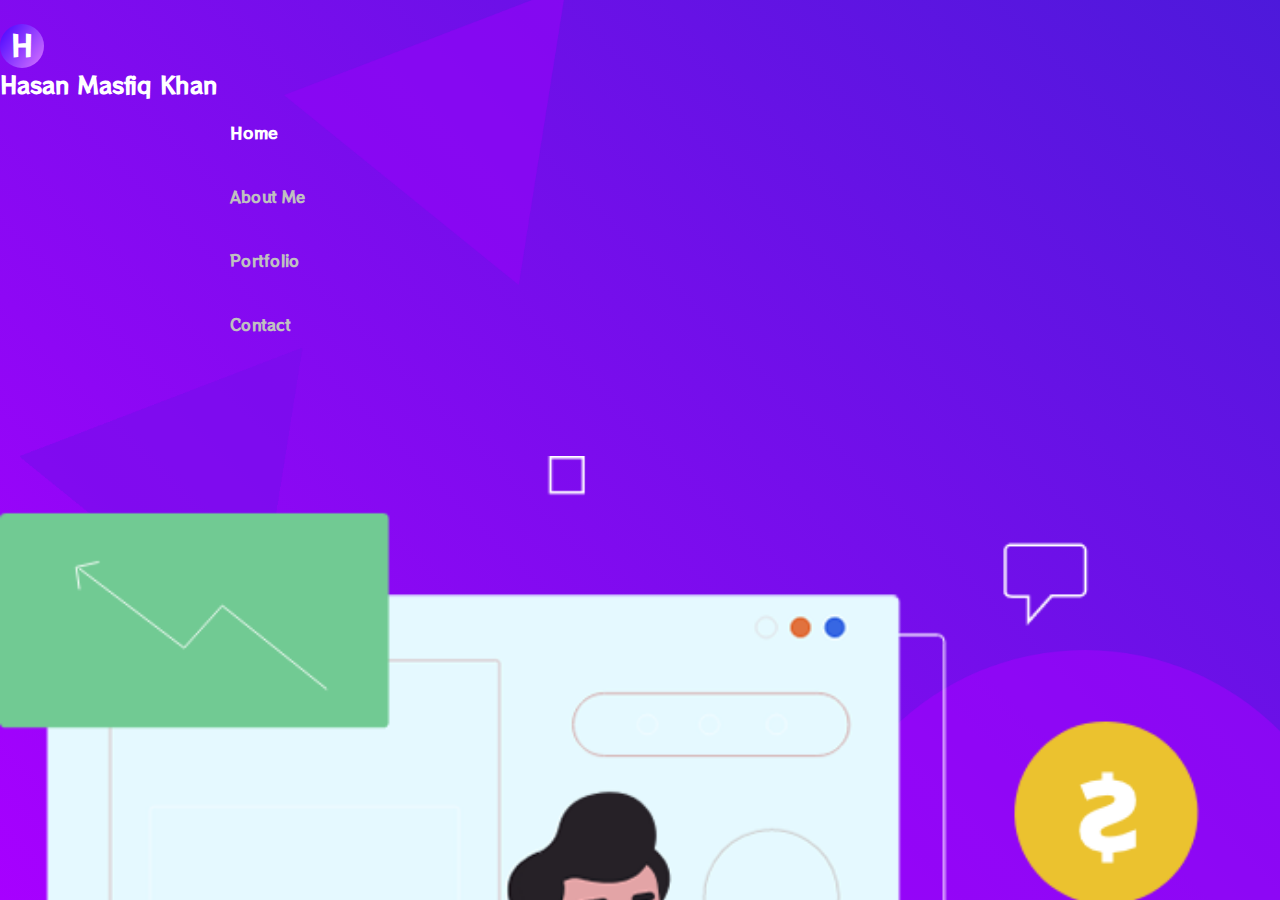
<file: index.html>
<!DOCTYPE html>
<html lang="en">

<head>
    <meta charset="UTF-8">
    <meta http-equiv="X-UA-Compatible" content="IE=edge">
    <meta name="viewport" content="width=device-width, initial-scale=1.0">
    <title>Dip's Website.com/Envato Theme-6</title>
    <!-- poppins google font -->
    <link rel="preconnect" href="https://fonts.gstatic.com">
    <link href="https://fonts.googleapis.com/css2?family=Poppins:wght@100;200;300;400;500;600;700;800;900&display=swap"
        rel="stylesheet">
    <link rel="preconnect" href="https://fonts.gstatic.com">
    <link href="https://fonts.googleapis.com/css2?family=RocknRoll+One&display=swap" rel="stylesheet">
    <!-- bootstrap -->
    <link rel="stylesheet" href="https://stackpath.bootstrapcdn.com/bootstrap/5.0.0-alpha1/css/bootstrap.min.css"
        integrity="sha384-r4NyP46KrjDleawBgD5tp8Y7UzmLA05oM1iAEQ17CSuDqnUK2+k9luXQOfXJCJ4I" crossorigin="anonymous">
    <!-- font-awesome -->
    <link rel="stylesheet" href="https://cdnjs.cloudflare.com/ajax/libs/font-awesome/5.15.3/css/all.min.css">
    <!-- main css -->
    <link rel="stylesheet" href="style.css">
</head>

<body>

    <div class="home-page">
        <img src="img/triangle-top.png" class="triangel1">
        <img src="img/triangle-left.png" class="triangel2">
        <img src="img/circle.png" class="circle">
        <section class="header-section">
            <div class="container">
                <div class="row">
                    <div class="col-lg-6">
                        <div class="header-left d-flex">
                            <div class="logo">H</div>
                            <h3 class="logo-text">Hasan <span>Masfiq Khan</span></h3>
                        </div>
                    </div>
                    <div class="col-lg-6">
                        <div class="header-menu d-flex">
                            <ul class="d-flex">
                                <li><a href="index.html" class="active-nav">Home</a></li>
                                <li><a href="about.html">About Me</a></li>
                                <li><a href="portfolio.html">Portfolio</a></li>
                                <li><a href="contact.html">Contact</a></li>
                            </ul>
                        </div>
                    </div>
                </div>
            </div>
        </section>


        <section class="home-banner">
            <div class="container">
                <div class="row">
                    <div class="col -lg-6">
                        <div class="banner-img">
                            <img src="img/man.png">
                            <img src="img/elements.png" class="elements">
                        </div>
                    </div>
                    <div class="col -lg-6">
                        <div class="banner-text">
                            <h1>Creative Web <br> <span>Developer</span></h1>
                            <p>I am passionate and self learned Frontend Web Developer. Learning and developing secure,
                                efficient and scalable web applications.I can work almost front-end using CSS framework.
                            </p>
                            <a href="about.html" class="btn-1">About me more</a>
                            <a href="contact.html" class="btn-1">Hire Me</a>
                        </div>
                    </div>
                </div>
            </div>
        </section>

        <script src="https://apps.elfsight.com/p/platform.js" defer></script>
        <div class="elfsight-app-4aa6eeb8-b674-4526-a12d-dab506478890"></div>
    </div>
</body>

</html>
</file>
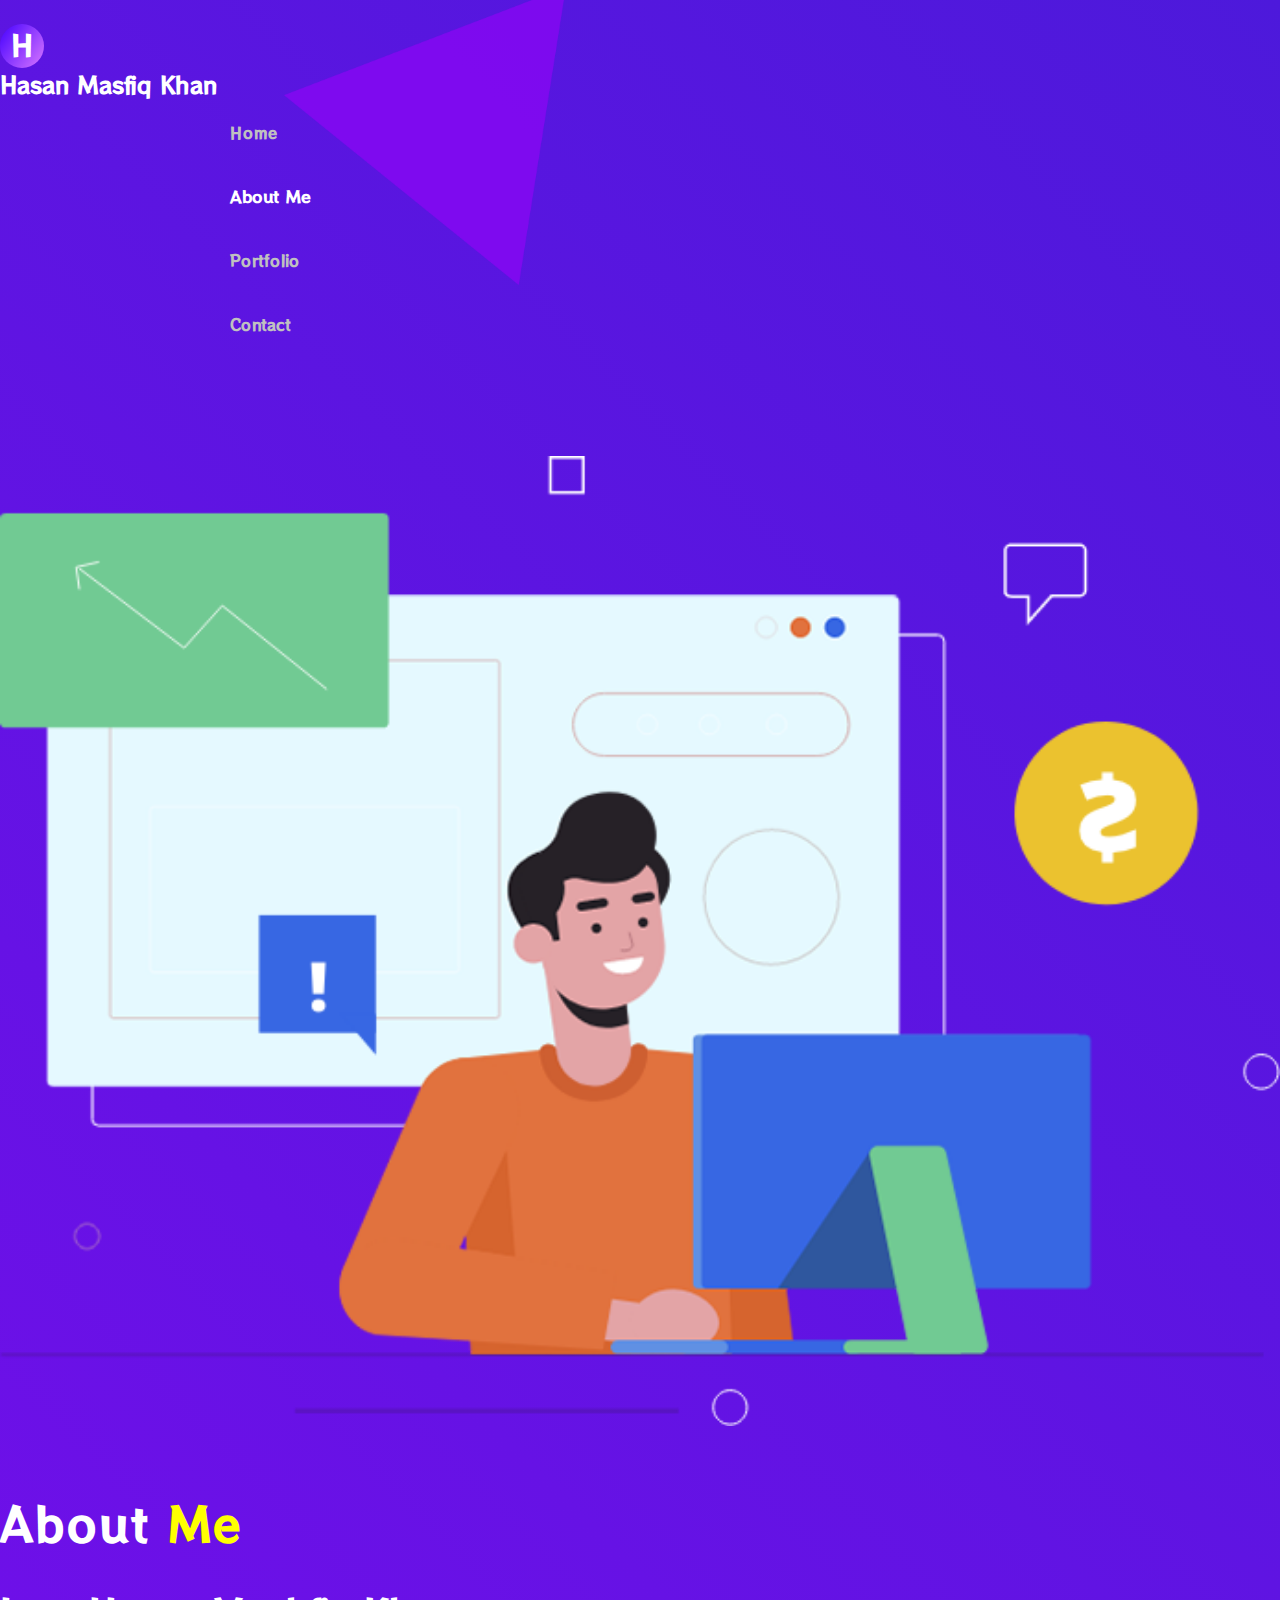
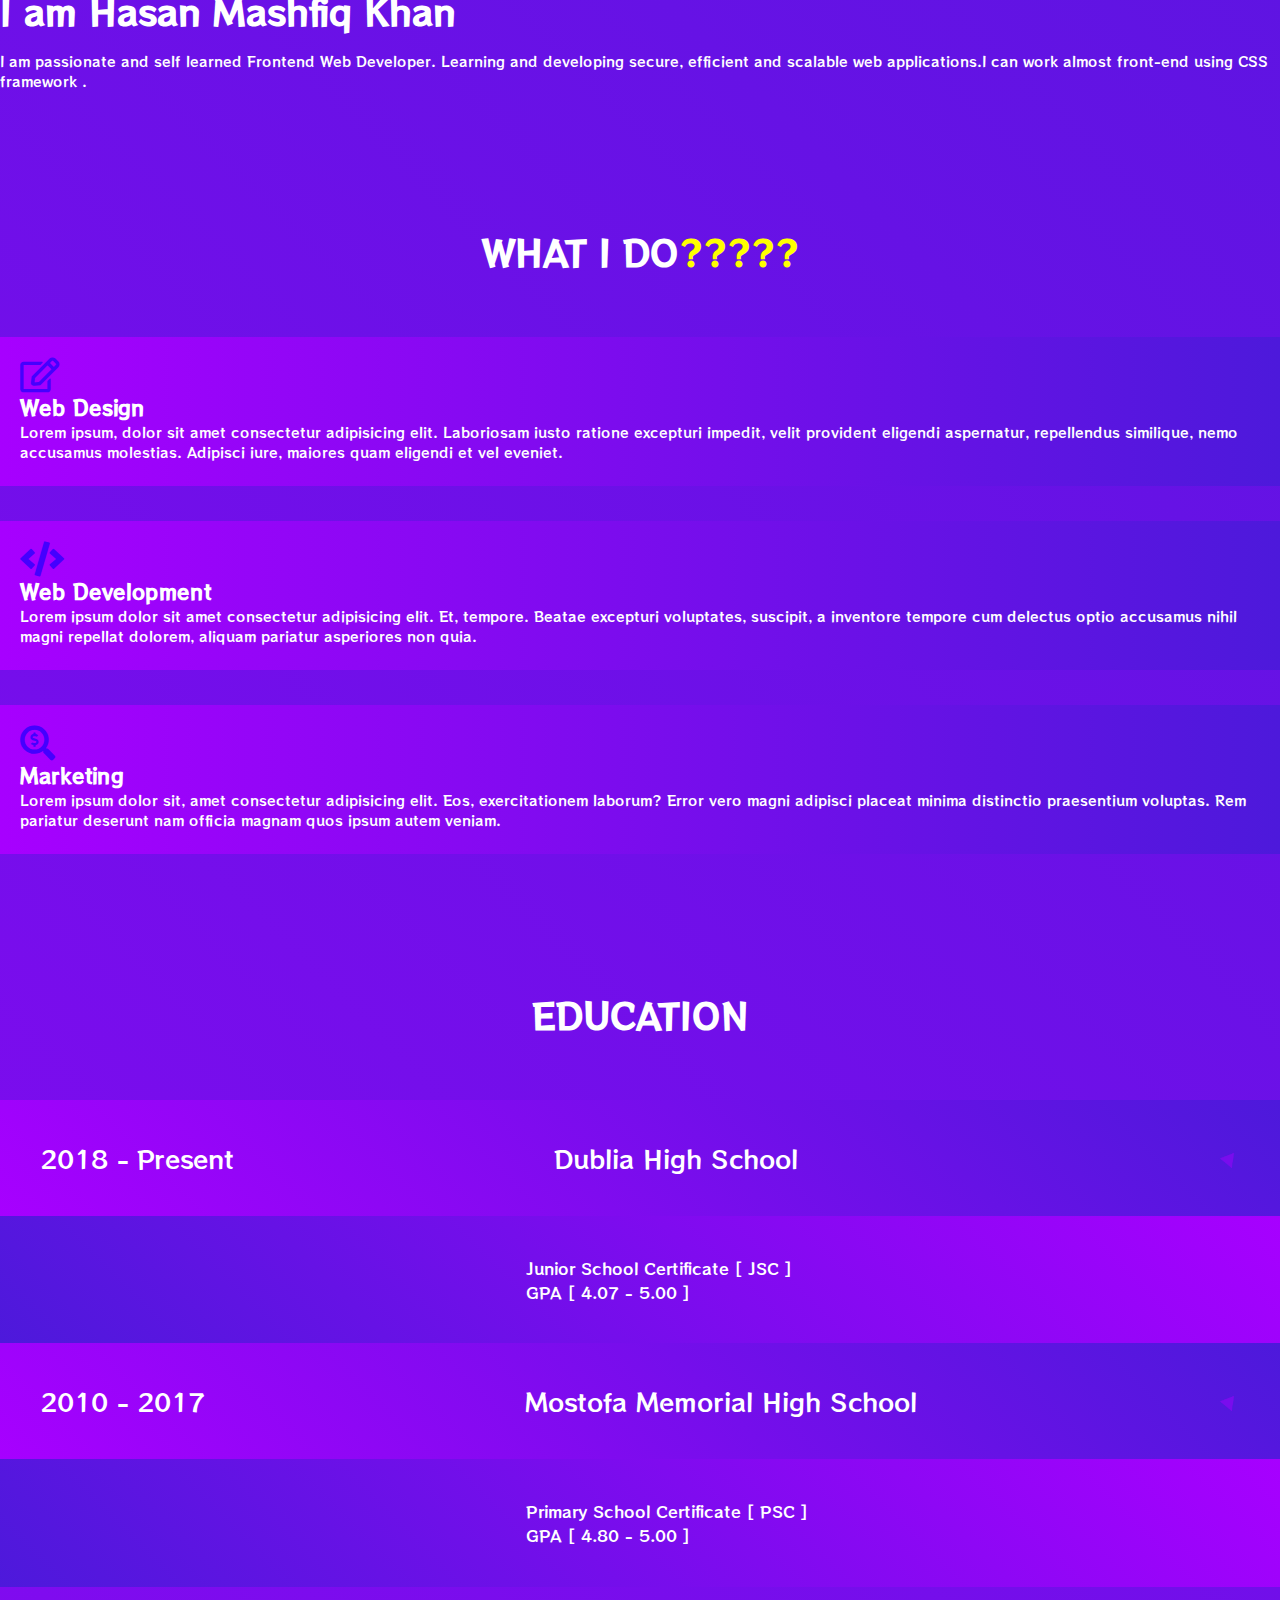
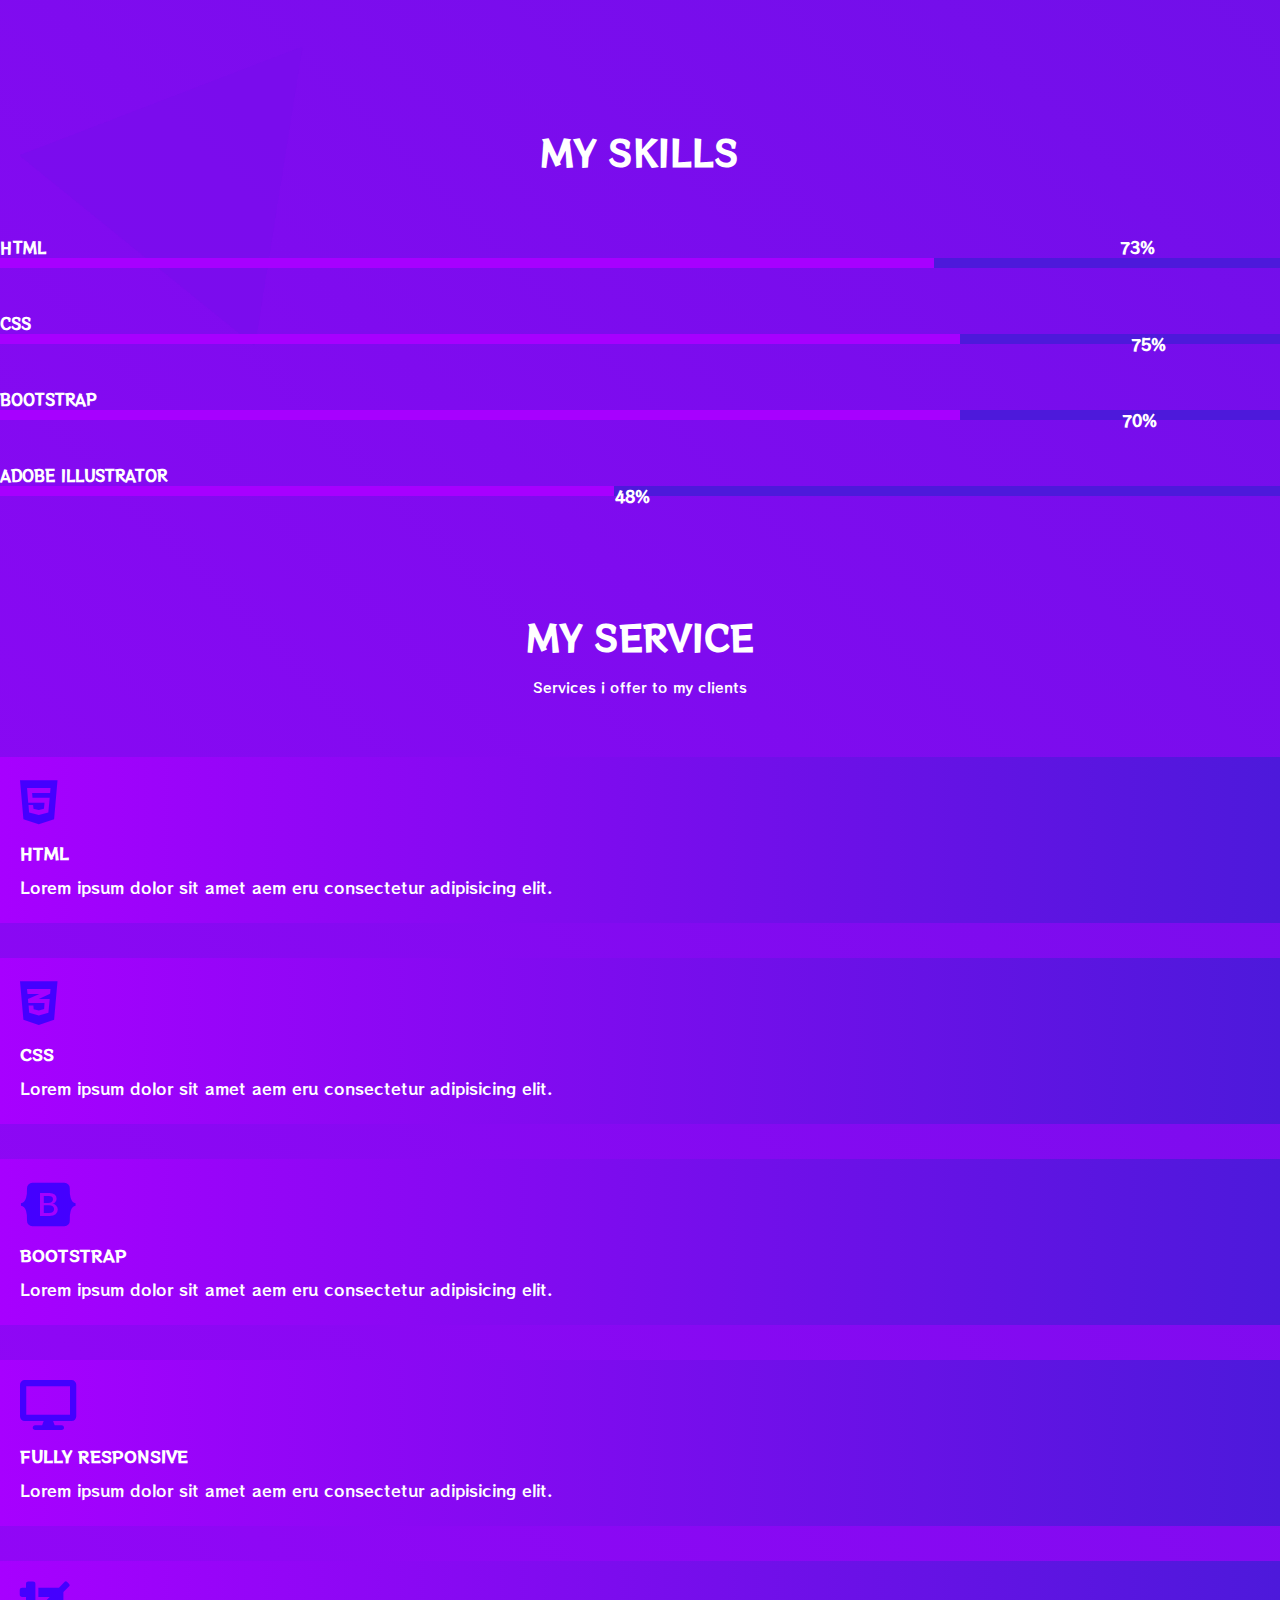
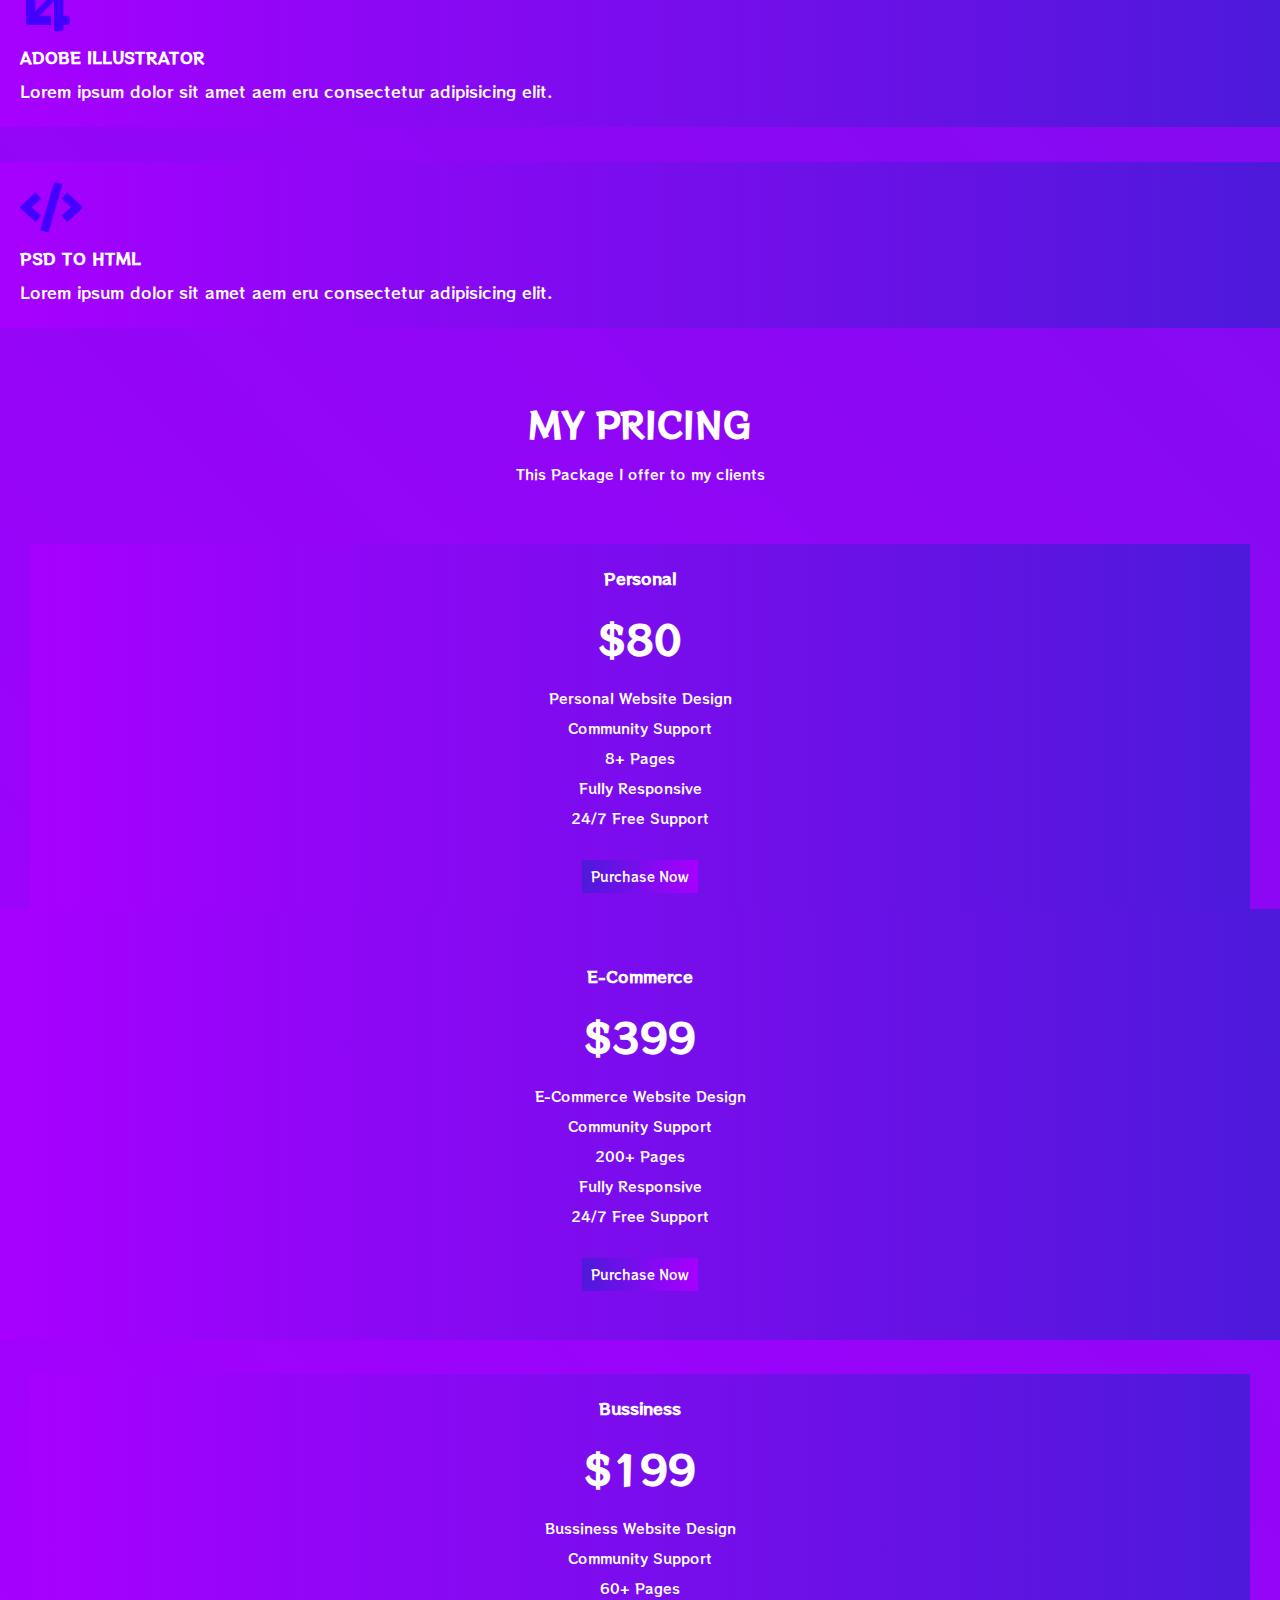
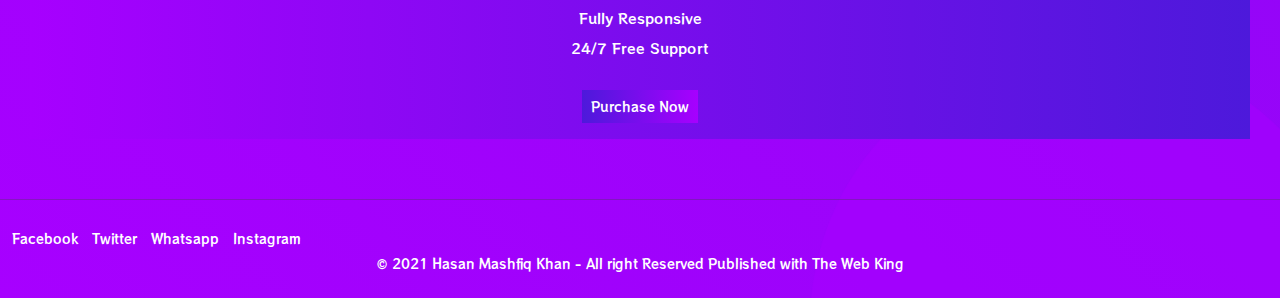
<file: about.html>
<!DOCTYPE html>
<html lang="en">
<head>
    <meta charset="UTF-8">
    <meta http-equiv="X-UA-Compatible" content="IE=edge">
    <meta name="viewport" content="width=device-width, initial-scale=1.0">
    <title>Dip's Website.com/Envato Theme-6</title>
    <!-- poppins google font -->
    <link rel="preconnect" href="https://fonts.gstatic.com">
    <link href="https://fonts.googleapis.com/css2?family=Poppins:wght@100;200;300;400;500;600;700;800;900&display=swap" rel="stylesheet">
    <link rel="preconnect" href="https://fonts.gstatic.com">
    <link href="https://fonts.googleapis.com/css2?family=RocknRoll+One&display=swap" rel="stylesheet"> 
      <!-- bootstrap -->
      <link rel="stylesheet" href="https://stackpath.bootstrapcdn.com/bootstrap/5.0.0-alpha1/css/bootstrap.min.css" integrity="sha384-r4NyP46KrjDleawBgD5tp8Y7UzmLA05oM1iAEQ17CSuDqnUK2+k9luXQOfXJCJ4I" crossorigin="anonymous">
      <link href="https://cdn.jsdelivr.net/npm/bootstrap@5.0.0-beta3/dist/css/bootstrap.min.css" rel="stylesheet" integrity="sha384-eOJMYsd53ii+scO/bJGFsiCZc+5NDVN2yr8+0RDqr0Ql0h+rP48ckxlpbzKgwra6" crossorigin="anonymous">
      <script src="https://cdn.jsdelivr.net/npm/bootstrap@5.0.0-beta3/dist/js/bootstrap.bundle.min.js" integrity="sha384-JEW9xMcG8R+pH31jmWH6WWP0WintQrMb4s7ZOdauHnUtxwoG2vI5DkLtS3qm9Ekf" crossorigin="anonymous"></script>
      <!-- font-awesome -->
     <link rel="stylesheet" href="https://cdnjs.cloudflare.com/ajax/libs/font-awesome/5.15.3/css/all.min.css">
     <link rel="stylesheet" href="https://pro.fontawesome.com/releases/v5.10.0/css/all.css" integrity="sha384-AYmEC3Yw5cVb3ZcuHtOA93w35dYTsvhLPVnYs9eStHfGJvOvKxVfELGroGkvsg+p" crossorigin="anonymous"/>
     
      <!-- main css -->
      <link rel="stylesheet" href="style.css">
</head>
<body>

    <div class="about-page">
        <img src="img/triangle-top.png" class="triangel1">
        <img src="img/triangle-left.png" class="triangel2">
        <img src="img/circle.png" class="circle">
       <section class="header-section">
        <div class="container">
            <div class="row">
                <div class="col-lg-6">
                    <div class="header-left d-flex">
                        <div class="logo">H</div>
                        <h3 class="logo-text">Hasan <span>Masfiq Khan</span></h3>
                    </div>
                </div>
                <div class="col-lg-6">
                    <div class="header-menu d-flex">
                        <ul class="d-flex">
                            <li><a href="index.html">Home</a></li>
                            <li><a href="about.html" class="active-nav">About Me</a></li>
                            <li><a href="portfolio.html">Portfolio</a></li>
                            <li><a href="contact.html">Contact</a></li>
                        </ul>
                    </div>
                </div>
            </div>
        </div>
    </section>


    <section class="home-banner">
        <div class="container">
            <div class="row">
                <div class="col -lg-6">
                    <div class="banner-img">
                        <img src="img/man.png">
                        <img src="img/elements.png" class="elements">
                    </div>
                </div>
                <div class="col -lg-6">
                    <div class="banner-text">
                        <h1>About <span>Me</span></h1>
                        <h2>I am Hasan  Mashfiq Khan </h2>
                        <p>I am passionate and self learned Frontend Web Developer. Learning and developing secure, efficient and scalable web applications.I can work almost front-end using CSS framework .</p>
                    </div>
                </div>
            </div>
        </div>
    </section>

    <section class="service-section">
        <div class="container">
            <div class="row">
                <div class="col-lg-12">
                    <div class="service-section-title mb-5">
                        <h1>WHAT I DO<span>?????</span></h1>
                    </div>
                </div>
            </div>
        </div>
        <div class="container mt-5">
            <div class="row">
                <div class="col-lg-6">
                    <div class="service-item d-flex">
                        <div class="service-logo">
                            <span><i class="far fa-edit"></i></span>
                        </div>
                        <div class="service-text">
                            <h3>Web Design</h3>
                            <p>Lorem ipsum, dolor sit amet consectetur adipisicing elit. Laboriosam iusto ratione excepturi impedit, velit provident eligendi aspernatur, repellendus similique, nemo accusamus molestias. Adipisci iure, maiores quam eligendi et vel eveniet.</p>
                        </div>
                    </div>
                </div>

                <div class="col-lg-6">
                    <div class="service-item d-flex">
                        <div class="service-logo">
                            <span><i class="fas fa-code"></i></span>
                        </div>
                        <div class="service-text">
                            <h3>Web Development</h3>
                            <p>Lorem ipsum dolor sit amet consectetur adipisicing elit. Et, tempore. Beatae excepturi voluptates, suscipit, a inventore tempore cum delectus optio accusamus nihil magni repellat dolorem, aliquam pariatur asperiores non quia.</p>
                        </div>
                    </div>
                </div>

                <div class="col-lg-3"></div>

                <div class="col-lg-6">
                    <div class="service-item d-flex">
                        <div class="service-logo">
                            <span><i class="fas fa-search-dollar"></i></span>
                        </div>
                        <div class="service-text">
                            <h3>Marketing</h3>
                            <p>Lorem ipsum dolor sit, amet consectetur adipisicing elit. Eos, exercitationem laborum? Error vero magni adipisci placeat minima distinctio praesentium voluptas. Rem pariatur deserunt nam officia magnam quos ipsum autem veniam.</p>
                        </div>
                    </div>
                </div>
                <div class="col-lg-3"></div>
                </div>
        </div>
    </section>

    <section  class="eductaion-section">
        <div class="container">
            <div class="service-section-title mb-5">
                <h1>EDUCATION</h1>
            </div>
            <div class="accordion accordion-flush" id="accordionFlushExample">
                <div class="accordion-item">
                  <h2 class="accordion-header" id="flush-headingOne">
                    <button class="accordion-button collapsed" type="button" data-bs-toggle="collapse" data-bs-target="#flush-collapseOne" aria-expanded="false" aria-controls="flush-collapseOne">
                        <p>2018 - Present</p>  <span >Dublia High School</span>
                    </button>
                  </h2>
                  <div id="flush-collapseOne" class="accordion-collapse collapse" aria-labelledby="flush-headingOne" data-bs-parent="#accordionFlushExample">
                    <div class="accordion-body">
                        <span>Junior School Certificate [ JSC ]</span> <br>
                        <span>GPA [ 4.07 - 5.00 ]</span>
                    </div>
                  </div>
                </div>
                <div class="accordion-item">
                  <h2 class="accordion-header" id="flush-headingTwo">
                    <button class="accordion-button collapsed" type="button" data-bs-toggle="collapse" data-bs-target="#flush-collapseTwo" aria-expanded="false" aria-controls="flush-collapseTwo">
                        <p>2010 - 2017</p> <span>Mostofa Memorial High School</span>
                    </button>
                  </h2>
                  <div id="flush-collapseTwo" class="accordion-collapse collapse" aria-labelledby="flush-headingTwo" data-bs-parent="#accordionFlushExample">
                    <div class="accordion-body">
                        <span>Primary School Certificate [ PSC ]</span> <br>
                        <span>GPA [ 4.80 - 5.00 ]</span>
                    </div>
                  </div>
                </div>
              </div>
        </div>
    </section>


    <section class="skill-section">
        <div class="container">
            <div class="service-section-title mb-5">
                <h1>MY SKILLS</h1>
            </div>
            <div class="row">
                <div class="col-lg-6">
                    <div class="skill-item">
                        <div class="skill-item-1 skill-item-2">
                            <div class="skill-name d-flex">
                                <p>HTML</p>
                                <span>73%</span>
                            </div>
                            <div class="skill-point-1"><div class="skill-point-2"></div></div>
                        </div>

                        <div class="skill-item-1 skill-item-3">
                            <div class="skill-name d-flex">
                                <p>CSS</p>
                                <span>75%</span>
                            </div>
                            <div class="skill-point-3"><div class="skill-point-4"></div></div>
                        </div>
                    </div>    
                </div>
                <div class="col-lg-6">
                 <div class="skill-item">
                    <div class="skill-item-1 skill-item-4">
                        <div class="skill-name d-flex">
                            <p>BOOTSTRAP</p>
                            <span>70%</span>
                        </div>
                        <div class="skill-point-5"><div class="skill-point-6"></div></div>
                    </div>
                    <div class="skill-item-1 skill-item-5">
                        <div class="skill-name d-flex">
                            <p>ADOBE ILLUSTRATOR</p>
                            <span>48%</span>
                        </div>
                        <div class="skill-point-7"><div class="skill-point-8"></div></div>
                    </div>
                 </div>
                </div>
            </div>
        </div>
    </section>

        <section class="service-section-2">
            <div class="container">
                <div class="service-section-title">
                    <h1>MY SERVICE</h1>
                    <p>Services i offer to my clients</p>
                </div>
                <div class="row">
                    <div class="col-lg-4">
                        <div class="service-item sib">
                            <div class="service-icon"><i class="fab fa-html5"></i></div>
                            <div class="service-name"><h4>HTML</h4></div>
                            <div class="service-title">Lorem ipsum dolor sit amet aem  eru consectetur adipisicing elit.</div>
                        </div>
                    </div>
                    <div class="col-lg-4">
                        <div class="service-item sib">
                            <div class="service-icon"><i class="fab fa-css3-alt"></i></div>
                            <div class="service-name"><h4>CSS</h4></div>
                            <div class="service-title">Lorem ipsum dolor sit amet aem  eru consectetur adipisicing elit.</div>
                        </div>
                    </div>
                    <div class="col-lg-4">
                        <div class="service-item sib">
                            <div class="service-icon"><i class="fab fa-bootstrap"></i></div>
                            <div class="service-name"><h4>BOOTSTRAP</h4></div>
                            <div class="service-title">Lorem ipsum dolor sit amet aem  eru consectetur adipisicing elit.</div>
                        </div>
                    </div>
                </div>
                <div class="row">
                    <div class="col-lg-4">
                        <div class="service-item sib">
                            <div class="service-icon"><i class="fas fa-desktop"></i></div>
                            <div class="service-name"><h4>FULLY RESPONSIVE</h4></div>
                            <div class="service-title">Lorem ipsum dolor sit amet aem  eru consectetur adipisicing elit.</div>
                        </div>
                    </div>
                    <div class="col-lg-4">
                        <div class="service-item sib">
                            <div class="service-icon"><i class="fas fa-crop"></i></div>
                            <div class="service-name"><h4>ADOBE ILLUSTRATOR</h4></div>
                            <div class="service-title">Lorem ipsum dolor sit amet aem  eru consectetur adipisicing elit.</div>
                        </div>
                    </div>
                    <div class="col-lg-4">
                        <div class="service-item sib">
                            <div class="service-icon"><i class="fas fa-code"></i></div>
                            <div class="service-name"><h4>PSD TO HTML</h4></div>
                            <div class="service-title">Lorem ipsum dolor sit amet aem  eru consectetur adipisicing elit.</div>
                        </div>
                    </div>
                </div>
            </div>
        </section>


        <section class="package-section">
            <div class="container">
                <div class="service-section-title mb-5">
                    <h1>MY PRICING</h1>
                    <p>This Package I offer to my clients</p>
                </div>
                <div class="row">
                    <div class="col-lg-4">
                        <div class="package-item pct-item-1">
                            <div class="pack-title"><p>Personal</p></div>
                            <div class="pack-price"><h3>$80</h3></div>
                            <div class="pack-item">
                                 <ul>
                                    <li>Personal Website Design</li>
                                    <li>Community Support</li>
                                    <li>8+ Pages</li>
                                    <li>Fully Responsive</li>
                                 <li>24/7 Free Support</li>
                                </ul>
                            </div>
                            <div class="pack-purchase">
                              <a href="#">Purchase Now</a>
                            </div>
                        </div>
                    </div>
                    <div class="col-lg-4">
                        <div class="package-item ">
                            <div class="pack-title"><p>E-Commerce</p></div>
                            <div class="pack-price"><h3>$399</h3></div>
                            <div class="pack-item">
                                 <ul>
                                    <li>E-Commerce Website Design</li>
                                    <li>Community Support</li>
                                    <li>200+ Pages</li>
                                    <li>Fully Responsive</li>
                                 <li>24/7 Free Support</li>
                                </ul>
                            </div>
                            <div class="pack-purchase">
                              <a href="#">Purchase Now</a>
                            </div>
                        </div>
                    </div>
                    <div class="col-lg-4">
                        <div class="package-item pct-item-1">
                            <div class="pack-title"><p>Bussiness</p></div>
                            <div class="pack-price"><h3>$199</h3></div>
                            <div class="pack-item">
                                 <ul>
                                    <li>Bussiness Website Design</li>
                                    <li>Community Support</li>
                                    <li>60+ Pages</li>
                                    <li>Fully Responsive</li>
                                 <li>24/7 Free Support</li>
                                </ul>
                            </div>
                            <div class="pack-purchase">
                              <a href="#">Purchase Now</a>
                            </div>
                        </div>
                    </div>
                </div>
            </div>
        </section>


        <section class="footer-section">
            <div class="container">
                <div class="row">
                    <div class="container">
                        <div class="row">
                           <div class="col-lg-6">
                            <div class="social-section">
                                <div class="social-icon">
                                    <ul>
                                        <li><a href="#">Facebook</a></li>
                                        <li><a href="#">Twitter</a></li>
                                        <li><a href="#">Whatsapp</a></li>
                                        <li><a href="#">Instagram</a></li>
                                    </ul>
                                </div>
                            </div>                   
                           </div>
                           <div class="col-lg-6">
                            <div class="copyright-title">
                                <p>© 2021 Hasan Mashfiq Khan - All right Reserved Published with The Web King</p>
                               </div>
                           </div>
                        </div>
                    </div>
                </div>
            </div>
        </section>
</div>
</body>
</html>
</file>
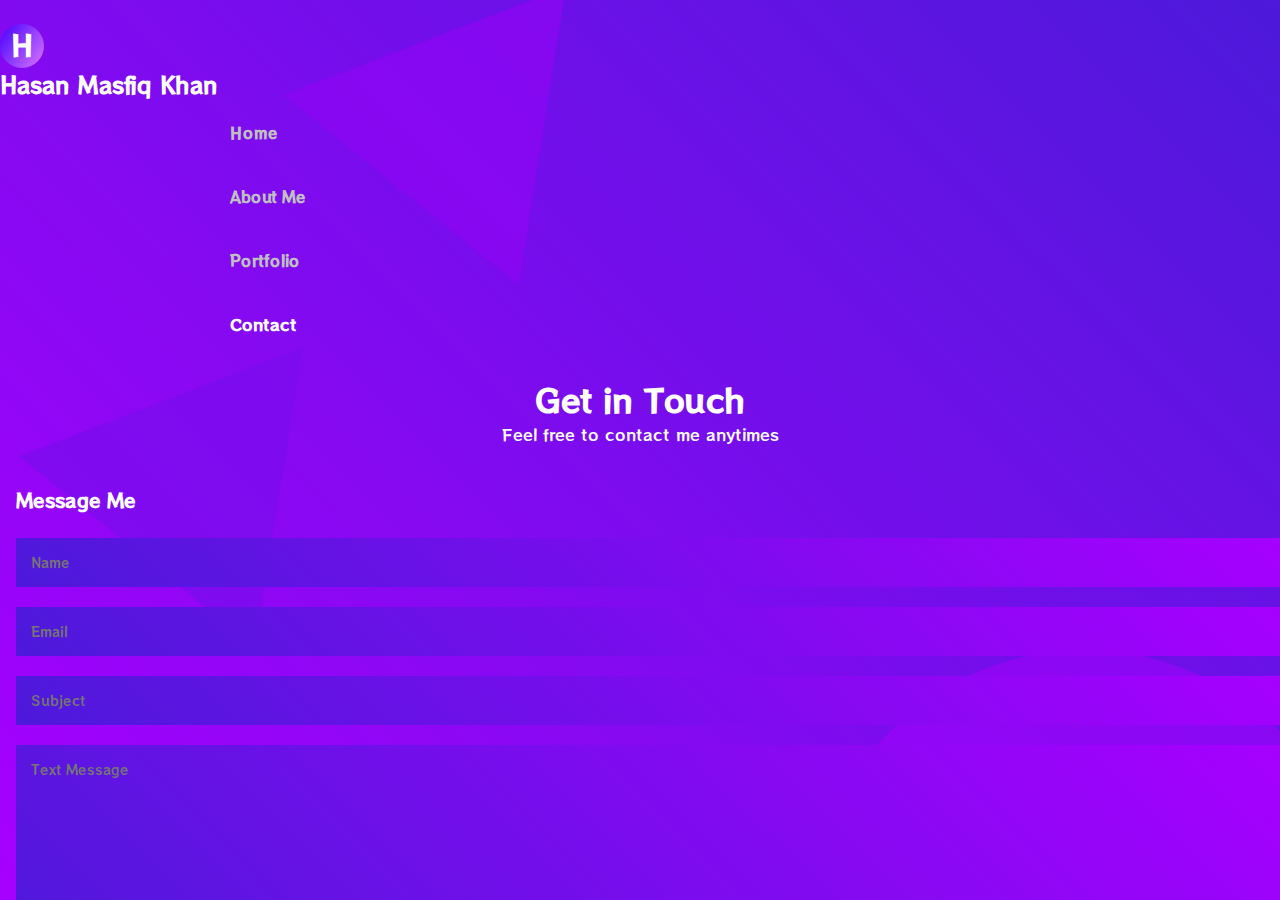
<file: contact.html>
<!DOCTYPE html>
<html lang="en">
<head>
    <meta charset="UTF-8">
    <meta http-equiv="X-UA-Compatible" content="IE=edge">
    <meta name="viewport" content="width=device-width, initial-scale=1.0">
    <title>Dip's Website.com/Envato Theme-6</title>
    <!-- poppins google font -->
    <link rel="preconnect" href="https://fonts.gstatic.com">
    <link href="https://fonts.googleapis.com/css2?family=Poppins:wght@100;200;300;400;500;600;700;800;900&display=swap" rel="stylesheet">
    <link rel="preconnect" href="https://fonts.gstatic.com">
    <link href="https://fonts.googleapis.com/css2?family=RocknRoll+One&display=swap" rel="stylesheet"> 
      <!-- bootstrap -->
      <link rel="stylesheet" href="https://stackpath.bootstrapcdn.com/bootstrap/5.0.0-alpha1/css/bootstrap.min.css" integrity="sha384-r4NyP46KrjDleawBgD5tp8Y7UzmLA05oM1iAEQ17CSuDqnUK2+k9luXQOfXJCJ4I" crossorigin="anonymous">
      <!-- font-awesome -->
     <link rel="stylesheet" href="https://cdnjs.cloudflare.com/ajax/libs/font-awesome/5.15.3/css/all.min.css">
      <!-- main css -->
      <link rel="stylesheet" href="style.css">
</head>
<body>

    <div class="home-page">
        <img src="img/triangle-top.png" class="triangel1">
        <img src="img/triangle-left.png" class="triangel2">
        <img src="img/circle.png" class="circle">
       <section class="header-section">
        <div class="container">
            <div class="row">
                <div class="col-lg-6">
                    <div class="header-left d-flex">
                        <div class="logo">H</div>
                        <h3 class="logo-text">Hasan <span>Masfiq Khan</span></h3>
                    </div>
                </div>
                <div class="col-lg-6">
                    <div class="header-menu d-flex">
                        <ul class="d-flex">
                            <li><a href="index.html">Home</a></li>
                            <li><a href="about.html">About Me</a></li>
                            <li><a href="portfolio.html">Portfolio</a></li>
                            <li><a href="contact.html" class="active-nav">Contact</a></li>
                        </ul>
                    </div>
                </div>
            </div>
        </div>
    </section>

    <section class="contact-section">
        <div class="container-fluid">
            <div class="contact-hdr">
                <h1>Get in Touch</h1>
                <p>Feel free to contact me anytimes</p>
            </div>
            <div class="row">
                <div class="col-lg-6">
                    <div class="msg-section">
                        <div class="msg-title"><h3>Message Me</h3></div>
                        <form action="#">
                           <div class="row">
                               <div class="col-lg-6">
                                <input type="text" name="name" placeholder="Name" >
                               </div>
                               <div class="col-lg-6">
                                <input type="email" name="email" placeholder="Email" >
                               </div>
                           </div>
                           <div class="row">
                               <div class="col-lg-12">
                                <input type="text" name="subject" placeholder="Subject">
                               </div>
                           </div>
                           <textarea name="message" placeholder="Text Message"></textarea>
                           <a href="#" class="btn-1 btn-2">Send Message</a>
                        </form>
                    </div>
                </div>
                <div class="col-lg-6">
                    <div class="contact-info">
                        <div class="contact-title">
                            <h3>Contact Info</h3>
                            <p>Always available for freelance work if the right project comes along, Feel free to contact me!</p>
                        </div>
                        <div class="contact-address">
                            <ul>
                                <li>
                                    <div class="contact-address-item d-flex">
                                        <div class="info-icon">
                                            <span><i class="far fa-address-card"></i></span>
                                        </div>
                                        <div class="info-details">
                                            <h6>Name</h6>
                                            <span>Hasan Mashfiq Khan</span>
                                        </div>
                                    </div>
                                </li>
                                <li>
                                    <div class="contact-address-item d-flex">
                                        <div class="info-icon">
                                            <span><i class="fas fa-map-marked-alt"></i></span>
                                        </div>
                                        <div class="info-details">
                                            <h6>Location</h6>
                                            <span>Shohid Shattar Road,Dublia,Pabna</span>
                                        </div>
                                    </div>
                                </li>
                                <li>
                                    <div class="contact-address-item d-flex">
                                        <div class="info-icon">
                                            <span><i class="fas fa-phone-alt"></i></span>
                                        </div>
                                        <div class="info-details">
                                            <h6>Call Me</h6>
                                            <span>+88 01728869102</span>
                                        </div>
                                    </div>
                                </li>
                                <li>
                                    <div class="contact-address-item d-flex">
                                        <div class="info-icon">
                                            <span><i class="fab fa-telegram-plane"></i></span>
                                        </div>
                                        <div class="info-details">
                                            <h6> Email Me</h6>
                                            <span> hasankhandip@gmail.com</span>
                                        </div>
                                    </div>
                                </li>
                            </ul>
                        </div>
                    </div>
                </div>
            </div>
        </div>
    </section>
 
</div>

</body>
</html>
</file>
<file: style.css>
*{
    margin: 0;
    padding: 0;
    font-family: 'RocknRoll One', sans-serif;
}
.home-page{
    width: 100%;
    height: 100vh;
    background: linear-gradient(45deg,#a700ff,#4d19db);
    position: relative;
    z-index: 1;
    overflow: hidden;
}
.header-section{
    padding: 20px 0;
}
.header-section .container{
    max-width: 1290px;
}
.logo{
    width: 44px;
    height: 44px;
    line-height: 42px;
    background: linear-gradient(-55deg,#d876ff,#4400ff);
    border-radius: 100px;
    text-align: center;
    color: #fff;
    font-size: 28px;
    font-weight: 800;
    margin-right: 12px;
    margin-top: 4px;
}
.logo-text {
	font-size: 22px;
	text-align: center;
	margin-bottom: 0;
	display: inline;
	margin-top: 15px;
	font-weight: 600;
	color: #fff;
    font-family: 'RocknRoll One', sans-serif;
}
.header-menu ul {
	padding-left: 230px;
}
.header-menu ul li {
    margin-right: 30px;
    padding: 20px 0;
    list-style: none;
}
.header-menu ul li a{
    text-decoration: none;
    color: rgb(192, 192, 192);
    font-size: 15px;
    transition: .5s;
    font-weight: 600;
    font-family: 'RocknRoll One', sans-serif;
}
.header-menu ul li a:hover{
    color: #fff;
}
.active-nav{
    color: #fff !important;
    font-size: 16px !important;
    font-weight: 700;
}
.btn {
	border: 2px solid #fff;
	padding: 6px 20px;
	border-radius: 30px;
	height: 30px;
	color: #fff;
	font-size: 15px;
	text-decoration: none;
}
.btn:hover{
    color: #fff;
    background:#6d42e27c;
}
.banner-text {
	margin-top: 57px;
}
.banner-img{
    position: relative;
}
.banner-img img{
    width: 100%;
}
.home-banner {
	margin-top: 80px;
}
.banner-text h1 {
	color: #fff;
	font-weight: 600;
	font-size: 45px;
	letter-spacing: 2px;
	margin-bottom: 30px;
    font-family: 'RocknRoll One', sans-serif;
    
}
.banner-text p{
    font-family: 'RocknRoll One', sans-serif;
    color: #fff;
    font-size: 14px;
    margin-bottom: 35px;
}
.banner-text span{
    color: yellow;
}
.btn-1{
	padding: 6px 20px;
	border-radius: 30px;
    background: #fff;
	color:#a700ff;
	font-size: 15px;
    font-weight: 500;
    margin-top: 20px;
    margin-right: 12px;
    text-decoration: none;
    transition: all .15s ease-in-out;
}
.btn-1:hover{
    color: rgb(226, 221, 221);
    background: linear-gradient(45deg,#a700ff,#4d19db);
}
.elements{
    position: absolute;
    top: 0;
    left: 0;
    animation: elements 2.5s linear infinite ;
}
@keyframes elements{
    0%{
        transform: translate(-15px,0px);
    }
    50%{
        transform: translate(5px,-10px);
    }
    100%{
        transform: translate(-15px,0px);
    }
}
.triangel1 {
	position: absolute;
	left: 30%;
	z-index: -1;
	top: -108px;
	transform: translateX(-25%);
	width: 400px;
	opacity: 0.7;
    animation: triangel1 2s linear infinite ;
}
@keyframes triangel1{
    0%{
        transform:translateY(2px);
    }
    50%{
        transform:translateX(25px);
    }
    100%{
        transform: translateY(2px);
    }
}
.triangel2{
    position: absolute;
    left: 20px;
    z-index: -1;
    top:50%;
    transform: translateY(-50%);
    width: 400px;
    opacity: 0.7;
    animation: triangel2 2s linear infinite ;
}
@keyframes triangel2{
    0%{
        transform:translateY(2px);
    }
    50%{
        transform:translateX(-25px);
    }
    100%{
        transform: translateY(2px);
    }
}
.circle{
    position: absolute;
    right: -80px;
    bottom: -300px;
    width: 550px;
    z-index: -1;
    opacity: 0.5;
}
/* about.html */
.about-page{
    width: 100%;
    background: linear-gradient(45deg,#a700ff,#4d19db);
    position: relative;
    z-index: 1;
    overflow: hidden;
}
.service-section {
	padding: 100px 0;
}
.service-item {
	margin-bottom: 35px;
    transition: .8s;
}
.service-item:hover .service-logo span i{
    color: #a700ff;
}
.service-section-title h1 {
	font-size: 35px;
	display: inline-block;
	position: relative;
	color: #fff;
	font-weight: 700;
}
.service-logo span i{
    color:#4400ff;
    font-size: 35px;
    margin-right: 15px;
}
.service-text h3 {
	font-size: 20px;
	font-weight: 600;
	color: #fff;
	font-family: 'RocknRoll One', sans-serif;
}
.service-text p {
	font-size: 14px;
	color: #fff;
	font-weight: 500;
    font-family: 'RocknRoll One', sans-serif;
}
.service-section-title {
	text-align: center;
	margin-bottom: 60px;
}

.service-section-title span{
    color: yellow;
}
.banner-text h2{
    font-size: 35px;
font-weight: 600;
color: #fff;
margin-bottom: 15px;
font-family: 'RocknRoll One', sans-serif;
}
.accordion-button:focus {
	z-index: 3;
	border:none;
	outline: 0;
	box-shadow:none;
}
.accordion-button span{
    margin-left: 320px;
    font-family: 'RocknRoll One', sans-serif;
}
.accordion-button p{
    margin-bottom: 0;
    font-family: 'RocknRoll One', sans-serif;
}
.accordion-button {
	position: relative;
	display: flex;
	align-items: center;
	width: 100%;
	padding: 40px 40px;
	font-size: 25px;
	color:#fff;
	text-align: left;
	background-color: #fff;
	border: 0;
	border-radius: 0;
	overflow-anchor: none;
	transition: color .15s ease-in-out,background-color .15s ease-in-out,border-color .15s ease-in-out,box-shadow .15s ease-in-out,border-radius .15s ease;
}
.accordion-button::after {
	flex-shrink: 0;
	width: 1.25rem;
	height: 1.25rem;
	margin-left: auto;
	content: "";
	background-image: url("img/triangle-left.png");
	background-repeat: no-repeat;
	background-size: 1.25rem;
	transition: transform .2s ease-in-out;
	color: #fff;
}
.accordion-item {
	margin-bottom: -1px;
	background-color: #fff;
	border: 1px solid rgba(0,0,0,.125);
}
.accordion-button {
    background: linear-gradient(45deg,#a700ff,#4d19db);
}
.accordion-button:not(.collapsed) {
	color: #fff;
	background-color: #e7f1ff;
	box-shadow: inset 0 -1px 0 rgba(0,0,0,.125);
}
.accordion-body {
    padding: 40px 40px;
	background: linear-gradient(45deg,#4d19db,#a700ff);
	color: #fff;
}
.accordion-button:not(.collapsed)::after {
	background-image: url("img/triangle-left.png");
	transform: rotate(180deg);
}
.accordion-body span{
    margin-left: 486px;
    font-family: 'RocknRoll One', sans-serif;
}
.accordion-item {
	border: none;
}
.eductaion-section {
	padding: 0 0 140px 0;
}
.skill-item-1 {
	margin-bottom: 45px;
    position: relative;
}
.skill-name p{
    width: 50%;
    text-align:left;
    font-size: 15px;
    font-weight: 600;
    color: #fff;
}
.skill-name span{
    width: 50%;
text-align: right;
font-size: 15px;
font-weight: 600;
color: #fff;
}
.skill-point-1{
    width: 100%;
    height: 10px;
    background:#4d19db;
}
.skill-point-2{
    width: 73%;
    height: 10px;
    background: #a700ff;
}
.skill-point-3{
    width: 100%;
    height: 10px;
    background:#4d19db;
}
.skill-point-4{
    width: 75%;
    height: 10px;
    background: #a700ff;
}
.skill-point-5{
    width: 100%;
    height: 10px;
    background:#4d19db;
}
.skill-point-6{
    width: 75%;
    height: 10px;
    background: #a700ff;
}
.skill-point-7{
    width: 100%;
    height: 10px;
    background:#4d19db;
}
.skill-point-8{
    width: 48%;
    height: 10px;
    background: #a700ff;
}
.skill-item-2 span {
	position: absolute;
    top: 0;
right: 125px;
}
.skill-item-3 span {
	position: absolute;
	right: 114px;
}
.skill-item-4 span {
	position: absolute;
	right: 123px;
}
.skill-item-5 span {
	position: absolute;
	left: 10px;
}
.skill-section {
	padding-bottom: 70px;
}
.service-item{
    padding: 20px;
    background:linear-gradient(90deg,#a700ff,#4d19db);
    border-bottom: 4px solid transparent;
    transition: all .15s ease-in-out;
}
.service-item:hover{
    background:linear-gradient(90deg,#4d19db,#a700ff);
    border-bottom: 4px solid #fff;
    cursor: pointer;
}
.service-item:hover .service-icon i{
    color: #a700ff;
}
.service-icon i {
	font-size: 50px;
    color:#4400ff;
}
.service-name{
    color: #fff;
    padding-top: 14px;
    padding-bottom: 10px;
}
.service-title{
    color: #fff;
}
.service-section-title p{
    color: #fff;
    margin-top: 15px;
    font-size: 14px;
}
.service-section-2 {
	margin-bottom: 70px;
}
.package-item{
    background: linear-gradient(90deg,#a700ff,#4d19db);
    padding:55px 45px;
}
.package-item:hover{
    background:linear-gradient(90deg,#4d19db,#a700ff);
}
.pack-title p{
    text-align: center;
    color: #fff;
    font-weight: 600;
}
.pack-price h3 {
	text-align: center;
	color: #fff;
	margin: 20px 0;
	font-size: 40px;
}
.pack-item {
	text-align: center;
	margin-bottom: 35px;
}
.pack-item ul{
    padding: 0;
}
.pack-item ul li{
    color: #fff;
    list-style: none;
    margin-bottom: 10px;
    font-size: 14px;
}
.pack-purchase{
    text-align: center;
}
.pack-purchase a {
	text-decoration: none;
	color: #fff;
	font-size: 13px;
	padding: 7px 9px;
	background:linear-gradient(90deg,#4d19db,#a700ff);
    transition: all .15s ease-in-out;
}
.pack-purchase a:hover{
    background:linear-gradient(90deg,#a700ff,#4d19db);
}
.pct-item-1 {
	padding: 22px 0px !important;
	margin: 0 30px;
	margin-top: 34px;
}
.package-section {
	margin-bottom: 60px;
}
.footer-section {
	padding: 25px 0;
    border-top: 1px solid #44454656;
}
.copyright-title p{
    font-size: 13px;
text-align: center;
margin-bottom: 0;
color: #fff;
margin-top: 5px;
cursor: pointer;
}
.social-icon ul{
    padding-left: 12px;
    margin-bottom: 0;
}
.social-icon ul li{
    display: inline-block;
    margin-right: 8px;
}
.social-icon ul li a{
    font-size: 13px;
text-align: center;
color:#fff;
text-decoration: none;
transition: .4s;
}
.social-icon ul li a:hover{
    color: rgb(197, 194, 194);
}
/* portfolio.html */
.portfolio-section{
    padding: 60px;
}
.portfolio-hdr{
    text-align: center;
}
.portfolio-hdr h4{
    color: #fff;
    margin-bottom: 60px;
    font-size: 30px;
}
.portfolio-item{
    position: relative;
}
.portfolio-item img{
    width: 100%;
}
.portfolio-item::before{
    content: "";
    position: absolute;
    width: 100%;
    height: 100%;
    background:linear-gradient(45deg,#a700ff,#4d19db);
    top: 0;
    left: 0;
    opacity: 0;
    visibility: hidden;
    transition: .4s;
}
.portfolio-item:hover::before{
    opacity: 95%;
    visibility: visible;
    cursor: pointer;
}
.portfolio-item-1::after{
    content: "Portfolio-1";
    position: absolute;
    top: 45%;
    left: 28%;
    color: #fff;
    font-size: 35px;
    opacity: 0;
    visibility: hidden;
    transition: .4s;
}
.portfolio-item-1:hover::after{
    opacity: 100%;
    visibility: visible;
}
.portfolio-item-2::after{
    content: "Portfolio-2";
    position: absolute;
    top: 45%;
    left: 28%;
    color: #fff;
    font-size: 35px;
    opacity: 0;
    visibility: hidden;
    transition: .4s;
}
.portfolio-item-2:hover::after{
    opacity: 100%;
    visibility: visible;
}
.portfolio-item-3::after{
    content: "Portfolio-3";
    position: absolute;
    top: 45%;
    left: 28%;
    color: #fff;
    font-size: 35px;
    opacity: 0;
    visibility: hidden;
    transition: .4s;
}
.portfolio-item-3:hover::after{
    opacity: 100%;
    visibility: visible;
}
.portfolio-item-4::after{
    content: "Portfolio-4";
    position: absolute;
    top: 45%;
    left: 28%;
    color: #fff;
    font-size: 35px;
    opacity: 0;
    visibility: hidden;
    transition: .4s;
}
.portfolio-item-4:hover::after{
    opacity: 100%;
    visibility: visible;
}
.portfolio-item-5::after{
    content: "Portfolio-5";
    position: absolute;
    top: 45%;
    left: 28%;
    color: #fff;
    font-size: 35px;
    opacity: 0;
    visibility: hidden;
    transition: .4s;
}
.portfolio-item-5:hover::after{
    opacity: 100%;
    visibility: visible;
}
.portfolio-item-6::after{
    content: "Portfolio-6";
    position: absolute;
    top: 45%;
    left: 28%;
    color: #fff;
    font-size: 35px;
    opacity: 0;
    visibility: hidden;
    transition: .4s;
}
.portfolio-item-6:hover::after{
    opacity: 100%;
    visibility: visible;
}
.portfolio-item-7::after{
    content: "Portfolio-7";
    position: absolute;
    top: 45%;
    left: 28%;
    color: #fff;
    font-size: 35px;
    opacity: 0;
    visibility: hidden;
    transition: .4s;
}
.portfolio-item-7:hover::after{
    opacity: 100%;
    visibility: visible;
}
.portfolio-item-8::after{
    content: "Portfolio-8";
    position: absolute;
    top: 45%;
    left: 28%;
    color: #fff;
    font-size: 35px;
    opacity: 0;
    visibility: hidden;
    transition: .4s;
}
.portfolio-item-8:hover::after{
    opacity: 100%;
    visibility: visible;
}
.portfolio-item-9::after{
    content: "Portfolio-9";
    position: absolute;
    top: 45%;
    left: 28%;
    color: #fff;
    font-size: 35px;
    opacity: 0;
    visibility: hidden;
    transition: .4s;
}
.portfolio-item-9:hover::after{
    opacity: 100%;
    visibility: visible;
}
.portfolio-item-10::after{
    content: "Portfolio-10";
    position: absolute;
    top: 45%;
    left: 23%;
    color: #fff;
    font-size: 35px;
    opacity: 0;
    visibility: hidden;
    transition: .4s;
}
.portfolio-item-10:hover::after{
    opacity: 100%;
    visibility: visible;
}
.portfolio-item-11::after{
    content: "Portfolio-11";
    position: absolute;
    top: 45%;
    left: 23%;
    color: #fff;
    font-size: 35px;
    opacity: 0;
    visibility: hidden;
    transition: .4s;
}
.portfolio-item-11:hover::after{
    opacity: 100%;
    visibility: visible;
}
.portfolio-item-12::after{
    content: "Portfolio-12";
    position: absolute;
    top: 45%;
    left: 23%;
    color: #fff;
    font-size: 35px;
    opacity: 0;
    visibility: hidden;
    transition: .4s;
}
.portfolio-item-12:hover::after{
    opacity: 100%;
    visibility: visible;
}
.coming-soon::after{
    content: "";
    position: absolute;
    top:0;
    left:0;
    width: 100%;
    height:202px;
    background:linear-gradient(45deg,#a700ff,#4d19db) ;
    z-index: -1;
}
.coming-soon{
    position: relative;
}
.coming-soon::before{
    content: "Coming-soon...";
    position: absolute;
    top:75px;
    left:50px;
    width: 100%;
    height: 100%;
    color: #fff;
    font-size: 30px;
}
.portfolio{
    margin-bottom: 50px ;
}
/* contact.html */
.contact-hdr {
	text-align: center;
	color: #fff;
}
.contact-hdr h1{
    font-weight: 600;
}
.msg-title h3 {
	color: #fff;
	margin-bottom: 25px;
}
form input{
    width: 100%;
    padding: 15px;
    background:linear-gradient(45deg,#4d19db,#a700ff);
    border: none;
    color:#fff;
    margin-bottom: 20px;
}
form input:focus{
    outline: none;
}
textarea{
    width: 100%;
    padding: 15px;
    background:linear-gradient(45deg,#4d19db,#a700ff);
    border: none;
    color:#fff;
    height: 210px;
    margin-bottom: 25px;
}
textarea:focus{
    outline: none;
}
.contact-section .container-fluid{
	max-width: 1290px;
	padding-right: 1rem;
	padding-left: 1rem;
	margin-right: auto;
	margin-left: auto;
}
.btn-2{
    background:linear-gradient(45deg,#4d19db,#a700ff);
    transition: .4s;
    color: #fff;
}
.btn-2:hover{
    background:linear-gradient(45deg,#a700ff,#4d19db);
}
.msg-section {
	margin-top: 40px;
}
.contact-info{
    margin-top: 45px;
    margin-left: 25px;
}
.contact-title h3{
    color: #fff;
margin-bottom: 20px;
}
.contact-title p {
	color: #fff;
	padding-right: 130px;
    line-height: 30px;
}
.contact-title {
	margin-bottom:40px;
}
.contact-address ul{
    padding: 0;
    position: relative;
}
.contact-address ul::before{
    content: "";
    position: absolute;
    width: 30px;
    height: 100%;
    top: 0;
    left:55px;
    border-left: 2px solid rgb(184, 184, 184);
}
.contact-address ul li{
    list-style: none;
}
.contact-address-item{
    margin-bottom: 20px;
}
.info-icon{
    margin-right: 50px;
}
.info-icon span{
    font-size: 30px;
    color: #fff;
}
.info-details h6{
    color: #fff;
    margin-bottom: 0;
}
.info-details span{
    color: rgb(184, 184, 184);
    font-size: 14px;
}
</file>
